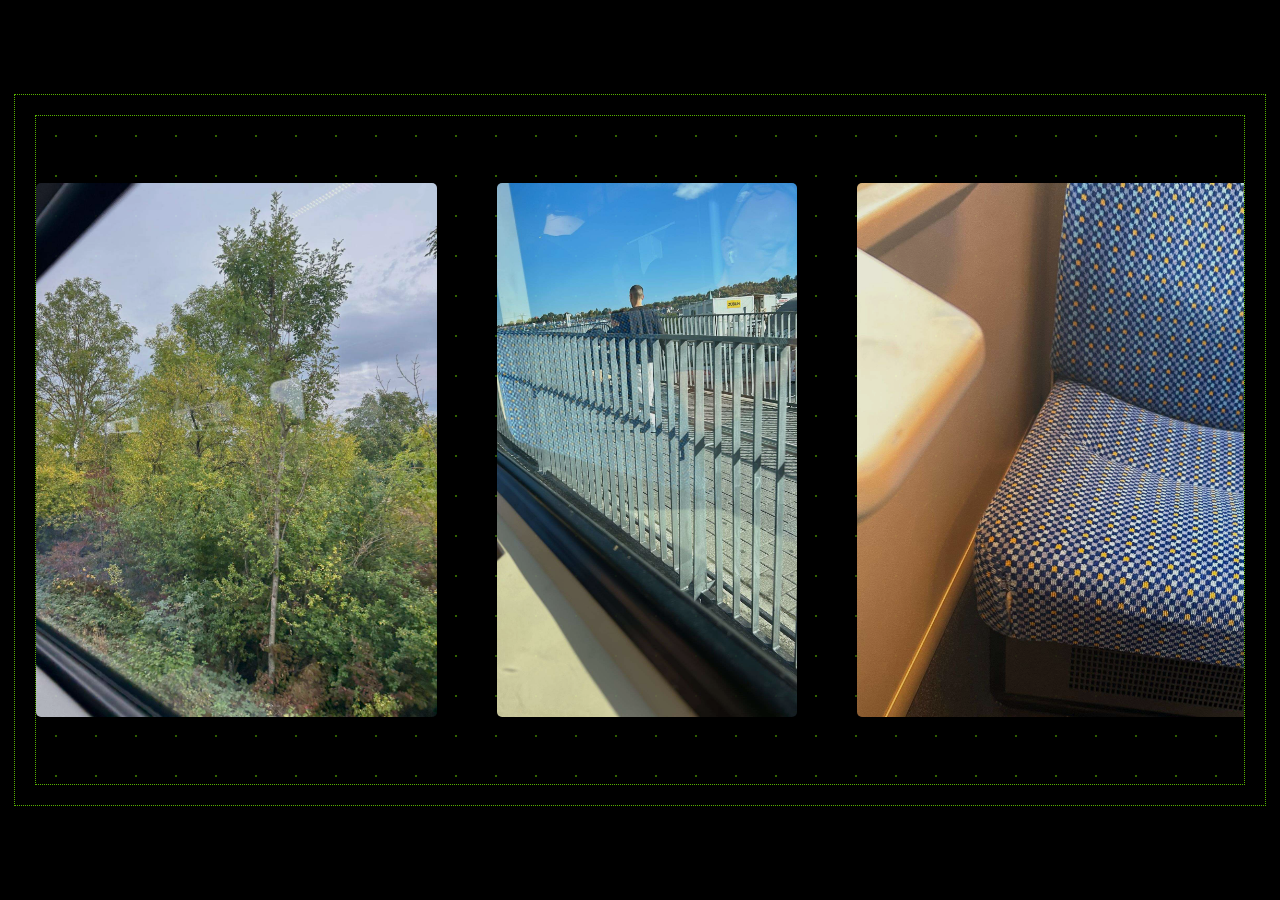
<file: index.html>
<!DOCTYPE html>
<html lang="en">

<head>
    <meta charset="UTF-8">
    <title>Random Images</title>
    <meta name="viewport" content="width=device-width, initial-scale=1">
    <link rel="preconnect" href="https://fonts.googleapis.com">
    <link rel="preconnect" href="https://fonts.gstatic.com" crossorigin>
    <link href="https://fonts.googleapis.com/css2?family=Poppins:wght@100;200;300;400;500;600;700;800;900&display=swap"
        rel="stylesheet">
    <link rel='stylesheet'
        href='https://fonts.googleapis.com/css?family=Roboto:400,400italic,500,500italic,700,700italic'>
    <link rel="stylesheet" href="./style.css">

</head>

<body>
    <!-- partial:index.partial.html -->
    <div id="mz-gallery-container">

        <div id="mz-gallery">
            <script>
                let image_number = 5 // Change number based on how many images in "images" folder
                const element = [];
                for (let i = 0; i < image_number; i++) {
                    s = i + 1
                    document.write('<figure> <img src = "https://champmq.github.io/images/'+ s +'.jpg" ><div></div><div></div><div></div><div></div> </figure > ');
                }
                
            </script>
        </div>

    </div>
    <!-- partial -->

</body>

</html>
</file>
<file: style.css>
/* Try hovering and changing the height/width */

*,
*::before,
*::after {
  box-sizing: border-box;
  font-family: "Poppins", sans-serif;
}

body,
html {
  -webkit-text-size-adjust: 100%;
  -webkit-tap-highlight-color: transparent;
  -webkit-font-smoothing: antialiased;
  text-rendering: optimizeLegibility;
}

body {
  display: flex;
  flex-direction: column;
  align-items: center;
  justify-content: center;
  width: 100%;
  height: 100vh;
  overflow: hidden;
  background: black;
  margin: 0;
}

#mz-gallery-container {
  position: relative;
  display: flex;
  flex-direction: column;
  align-items: center;
  justify-content: center;
  width: 100%;
  height: 100%;
}

#mz-gallery {
  position: relative;
  display: flex;
  flex-direction: row;
  align-items: center;
  justify-content: flex-start;
  width: calc(100% - 70px);
  height: calc(100% - 50px);
  max-height: 670px;
  max-width: 1900px;
  margin: 35px 0px;
  background-color: black;
  background-image: radial-gradient(rgba(124, 252, 0, 0.4) 1px, black 1px);
  background-size: 40px 40px;
  border: 1px dotted rgba(124, 252, 0, 0.7);
  outline: 1px dotted rgba(124, 252, 0, 0.7);
  outline-offset: 20px;
  overflow-x: auto;
  overflow-y: hidden;
  scroll-snap-type: x mandatory;
  scroll-padding: 0 0 0 55px;
  scroll-behavior: smooth;
  /* firefox scrollbar */
  scrollbar-color: lawngreen #222;
  scrollbar-width: auto;
  animation: background 300s linear infinite;
}

@keyframes background {
  0% {
    background-position: -300% 100%;
  }
  100% {
    background-position: 100% -300%;
  }
}

#mz-gallery::-webkit-scrollbar {
  height: 25px;
}

#mz-gallery::-webkit-scrollbar-track {
  background: transparent;
}

#mz-gallery::-webkit-scrollbar-thumb {
  background: #666;
}

#mz-gallery::-webkit-scrollbar-thumb:hover {
  background: #555;
}

#mz-gallery::-webkit-scrollbar-thumb:active {
  background: #444;
}

#mz-gallery::-webkit-scrollbar-button:single-button:horizontal:decrement {
  height: 25px;
  width: 80px;
  background-color: lawngreen;
  background-image: url("data:image/svg+xml,%3Csvg xmlns='http://www.w3.org/2000/svg' width='16' height='16' fill='currentColor' class='bi bi-box-arrow-left' viewBox='0 0 16 16'%3E%3Cpath fill-rule='evenodd' d='M6 12.5a.5.5 0 0 0 .5.5h8a.5.5 0 0 0 .5-.5v-9a.5.5 0 0 0-.5-.5h-8a.5.5 0 0 0-.5.5v2a.5.5 0 0 1-1 0v-2A1.5 1.5 0 0 1 6.5 2h8A1.5 1.5 0 0 1 16 3.5v9a1.5 1.5 0 0 1-1.5 1.5h-8A1.5 1.5 0 0 1 5 12.5v-2a.5.5 0 0 1 1 0v2z'/%3E%3Cpath fill-rule='evenodd' d='M.146 8.354a.5.5 0 0 1 0-.708l3-3a.5.5 0 1 1 .708.708L1.707 7.5H10.5a.5.5 0 0 1 0 1H1.707l2.147 2.146a.5.5 0 0 1-.708.708l-3-3z'/%3E%3C/svg%3E");
  background-size: 20px;
  background-position: center;
  background-repeat: no-repeat;
}

#mz-gallery::-webkit-scrollbar-button:single-button:horizontal:increment {
  height: 25px;
  width: 80px;
  background-color: lawngreen;
  background-image: url("data:image/svg+xml,%3Csvg xmlns='http://www.w3.org/2000/svg' width='16' height='16' fill='currentColor' class='bi bi-box-arrow-right' viewBox='0 0 16 16'%3E%3Cpath fill-rule='evenodd' d='M10 12.5a.5.5 0 0 1-.5.5h-8a.5.5 0 0 1-.5-.5v-9a.5.5 0 0 1 .5-.5h8a.5.5 0 0 1 .5.5v2a.5.5 0 0 0 1 0v-2A1.5 1.5 0 0 0 9.5 2h-8A1.5 1.5 0 0 0 0 3.5v9A1.5 1.5 0 0 0 1.5 14h8a1.5 1.5 0 0 0 1.5-1.5v-2a.5.5 0 0 0-1 0v2z'/%3E%3Cpath fill-rule='evenodd' d='M15.854 8.354a.5.5 0 0 0 0-.708l-3-3a.5.5 0 0 0-.708.708L14.293 7.5H5.5a.5.5 0 0 0 0 1h8.793l-2.147 2.146a.5.5 0 0 0 .708.708l3-3z'/%3E%3C/svg%3E");
  background-size: 20px;
  background-position: center;
  background-repeat: no-repeat;
}

#mz-gallery::-webkit-scrollbar-button:single-button:horizontal:decrement:hover,
#mz-gallery::-webkit-scrollbar-button:single-button:horizontal:increment:hover {
  background-color: #59b500;
}

#mz-gallery::-webkit-scrollbar-button:single-button:horizontal:decrement:active,
#mz-gallery::-webkit-scrollbar-button:single-button:horizontal:increment:active {
  background-color: #3d7d00;
}

#mz-gallery figure {
  position: relative;
  margin: unset;
  display: flex;
  flex-direction: column;
  align-items: center;
  justify-content: center;
  height: 80%;
  width: auto;
  min-height: 100px;
  margin-right: 60px;
  scroll-snap-align: start;
  transition: all 0.3s ease-in-out;
}

#mz-gallery figure:nth-child(1) {
  margin-left: 60px;
}

#mz-gallery figure div {
  position: absolute;
  width: 1%;
  height: 1%;
  background: transparent;
  opacity: 0;
  transition: all 0.3s ease-in-out;
}

#mz-gallery figure div:nth-child(3) {
  top: 0;
  left: 0;
  border-left: 1px dotted lawngreen;
  border-top: 1px solid lawngreen;
  border-radius: 15px 0px 0px 0px;
}

#mz-gallery figure div:nth-child(4) {
  top: 0;
  right: 0;
  border-top: 1px solid white;
  border-right: 1px solid white;
  border-radius: 0px 15px 0px 0px;
}

#mz-gallery figure div:nth-child(5) {
  bottom: 0;
  right: 0;
  border-right: 1px dotted lawngreen;
  border-bottom: 1px solid lawngreen;
  border-radius: 0px 0px 15px 0px;
}

#mz-gallery figure div:nth-child(6) {
  bottom: 0;
  left: 0;
  border-bottom: 1px solid white;
  border-left: 1px solid white;
  border-radius: 0px 0px 0px 15px;
}

#mz-gallery figure img {
  height: 100%;
  width: auto;
  box-shadow: rgba(0, 0, 0, 0.25) 0px 14px 28px,
    rgba(0, 0, 0, 0.22) 0px 10px 10px;
  border-radius: 5px;
  opacity: 0.9;
  filter: brightness(1);
  outline: 1px solid transparent;
  outline-offset: -40px;
  transition: all 0.3s ease-in-out;
}

#mz-gallery figure figcaption {
  position: absolute;
  color: transparent;
  font-size: 18pt;
  line-height: 24pt;
  font-weight: 500;
  padding: 0px 20px;
  text-align: center;
  width: 80%;
  height: 80%;
  display: flex;
  flex-direction: column;
  align-items: center;
  justify-content: center;
  background: radial-gradient(
    rgba(124, 252, 0, 0.7) 1px,
    rgba(0, 0, 0, 0.9) 1px
  );
  outline: 2px dotted transparent;
  outline-offset: 0px;
  background-size: 40px 40px;
  opacity: 0;
  border-radius: 100%;
  pointer-events: none;
  animation: background 100s linear infinite;
  transition: all 0.3s ease-in-out;
}

#mz-gallery figure:hover img {
  height: calc(100% - 40px);
  filter: brightness(1.5);
  border-radius: 10px;
  outline: 1px solid rgba(255, 255, 255, 0.8);
  outline-offset: 5px;
  transition: all 0.3s ease-in-out;
}

#mz-gallery figure:hover {
  padding: 0px 20px;
}

#mz-gallery figure:hover figcaption {
  opacity: 0.8;
  color: white;
  outline: 1px solid lawngreen;
  outline-offset: -20px;
  text-shadow: 1px 1px 3px black, 0px 0px 5px black;
  transition: all 0.3s ease-in-out;
}

#mz-gallery figure:hover div {
  width: 25%;
  height: 25%;
  opacity: 1;
  transition: all 0.3s ease-in-out;
}

@media (max-width: 1145px) {
  #mz-gallery figure {
    scroll-snap-align: center;
  }
  #mz-gallery {
    scroll-padding: 0px 0px 0px 0px !important;
  }
}

@media (max-width: 610px) {
  #mz-gallery {
    max-height: 320px;
  }
  #mz-gallery figure {
    margin-right: 20px;
  }
  #mz-gallery figure:nth-child(1) {
    margin-left: 20px;
  }
}

@media (max-height: 425px) {
  #mz-gallery figure figcaption {
    font-size: 14pt;
    line-height: 20pt;
  }
}

@media (max-height: 340px) {
  #mz-gallery {
    background-size: 30px 30px;
    scroll-padding: 0 0 0 28px;
  }
  #mz-gallery figure {
    margin-right: 30px;
  }
  #mz-gallery figure:nth-child(1) {
    margin-left: 30px;
  }
  #mz-gallery figure figcaption {
    font-size: 12pt;
    line-height: 18pt;
    font-weight: 400;
    background-size: 30px 30px;
  }
}

@media (max-height: 280px) {
  #mz-gallery::-webkit-scrollbar {
    height: 20px;
  }
  #mz-gallery::-webkit-scrollbar-button:single-button:horizontal:decrement,
  #mz-gallery::-webkit-scrollbar-button:single-button:horizontal:increment {
    width: 80px;
    height: 20px;
    background-size: 15px;
  }
}

@media (max-height: 230px) {
  #mz-gallery figure figcaption {
    font-size: 10pt;
    line-height: 12pt;
  }
  #mz-gallery figure:hover figcaption {
    outline-offset: -10px;
  }
  #mz-gallery figure:hover img {
    outline-offset: 10px;
  }
}

@media (max-height: 165px) {
  #mz-gallery {
    scroll-padding: 0 0 0 18px;
    margin: 0px;
  }
  #mz-gallery figure {
    margin-right: 20px;
  }
  #mz-gallery figure:nth-child(1) {
    margin-left: 20px;
  }
}

/* touch screen devices */

@media (pointer: coarse) {
  #mz-gallery * {
    pointer-events: none;
  }
  #mz-gallery::-webkit-scrollbar {
    height: 35px;
  }
  #mz-gallery {
    scroll-snap-type: unset;
    scroll-padding: unset;
    scroll-behavior: unset;
  }
  #mz-gallery figure {
    scroll-snap-align: unset;
  }
  #mz-gallery figure figcaption {
    width: 100%;
    height: 30%;
    bottom: 0;
    opacity: 1;
    background: rgba(0, 0, 0, 0.6);
    color: white;
    animation: unset;
    border-radius: 0;
    padding: 0px 15px;
    border-top: 1px solid lawngreen;
  }
}
</file>
